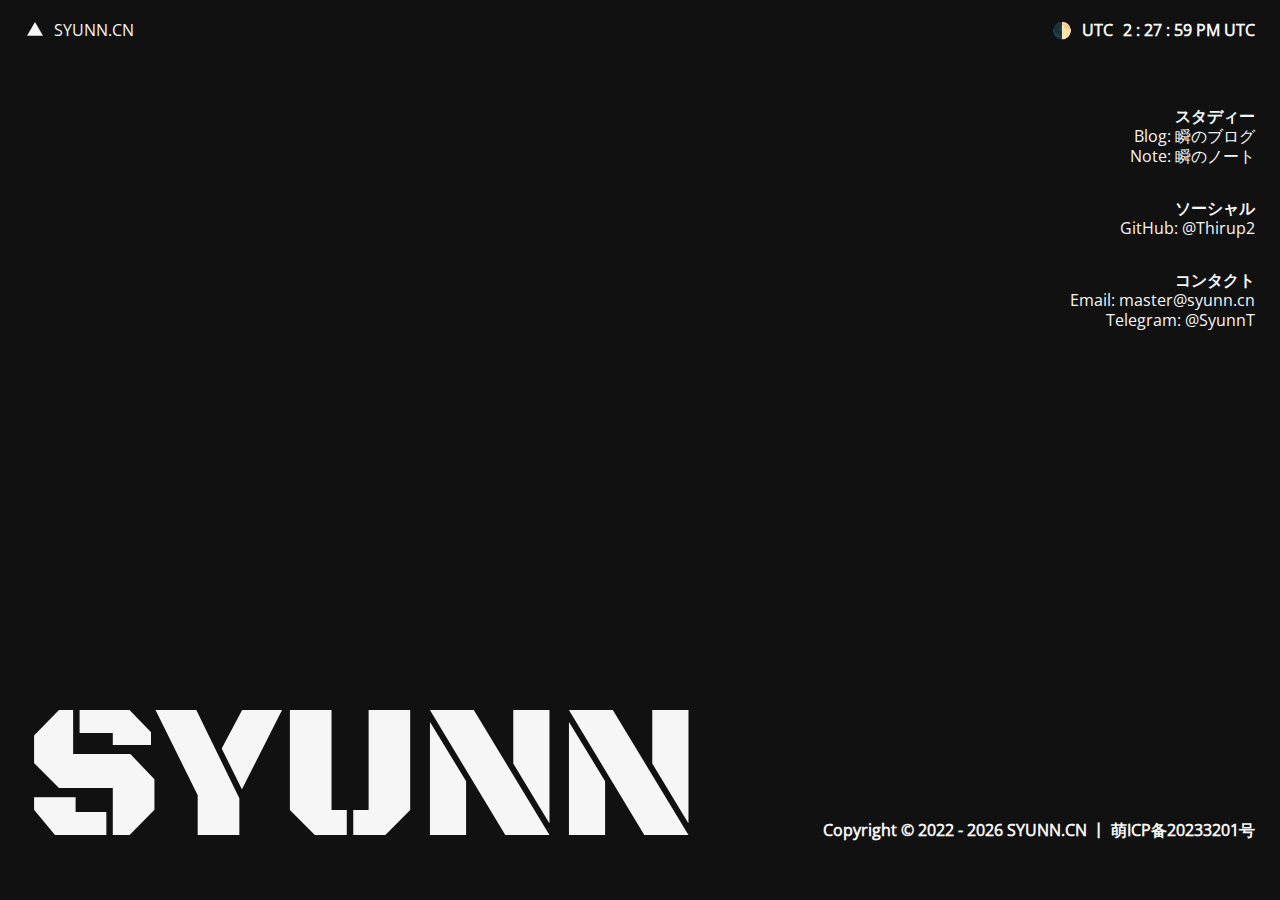
<file: index.html>
<!DOCTYPE html>
<html lang="en" style="--primary:#353535; --background:#fff;">

<head>
    <title>瞬のサイト</title>
    <meta http-equiv="Content-Type" content="text/html; charset=UTF-8">
    <meta name="viewport" content="width=device-width,initial-scale=1">
    <meta name="apple-mobile-web-app-capable" content="yes">
    <meta name="description" content="瞬的个人主页，可由此导航至博客、笔记等其他主要站点">
    <link rel="icon" href="img/logo/icon.png">
    <link rel="stylesheet" href="css/syunn.css">
    <script src="js/syunn.js"></script>
    <link href="css/syunn2.css" rel="stylesheet">
</head>

<body>
    <main>
        <div id="jazz">
            <div id="nbsp">
                <a id="logo" class="noselect" href="#">
                    <svg viewBox="0 0 16 14" width="16" height="14" xmlns="http://www.w3.org/2000/svg">
                        <polygon points="8,0 16,13.856 0,13.856"></polygon>
                    </svg>
                    <span id="domain">SYUNN.CN</span>
                </a>
            </div>
            <div id="about">
                <div id="where" class="noselect">
                    🌓
                    <div class="location"><script>document.write(new Intl.DateTimeFormat().resolvedOptions().timeZone) </script></div>
                    <div id="time"></div>
                </div>
                <div id="contact">
                    <p>
                        <span><strong>スタディー</strong></span>
                        <span>
                            <span>Blog: </span>
                            <a class="" href="https://blog.syunn.cn/" target="_blank" rel="noopener">瞬のブログ</a>
                        </span>
                        <span>
                            <span>Note: </span>
                            <a class="" href="https://note.syunn.cn/" target="_blank" rel="noopener">瞬のノート</a>
                        </span>
                    </p>
                    <p>
                        <span><strong>ソーシャル</strong></span>
                        <span>
                            <span>GitHub: </span>
                            <a class="" href="https://github.com/Thirup2" target="_blank" rel="noopener">@Thirup2</a>
                        </span>
                    </p>
                    <p>
                        <span><strong>コンタクト</strong></span>
                        <span>
                            <span>Email: </span>
                            <a class="" href="mailto:master@syunn.cn">master@syunn.cn</a>
                        </span>
                        <span>
                            <span>Telegram: </span>
                            <a class="" href="https://t.me/SyunnT">@SyunnT</a>
                        </span>
                    </p>
                </div>
            </div>
        </div>
        <div id="postrock">
            <div id="name">
                <a href="https://blog.syunn.cn/">SYUNN</a>
            </div>
            <div id="copyright">
                <strong>
                    Copyright © 2022 -
                    <script>document.write(new Date().getFullYear());</script>
                    SYUNN.CN
                    丨
                    <a href="https://icp.gov.moe/?keyword=20233201" target="_blank">
                        萌ICP备20233201号
                    </a>
                </strong>
            </div>
        </div>
    </main>
</body>

</html>
</file>
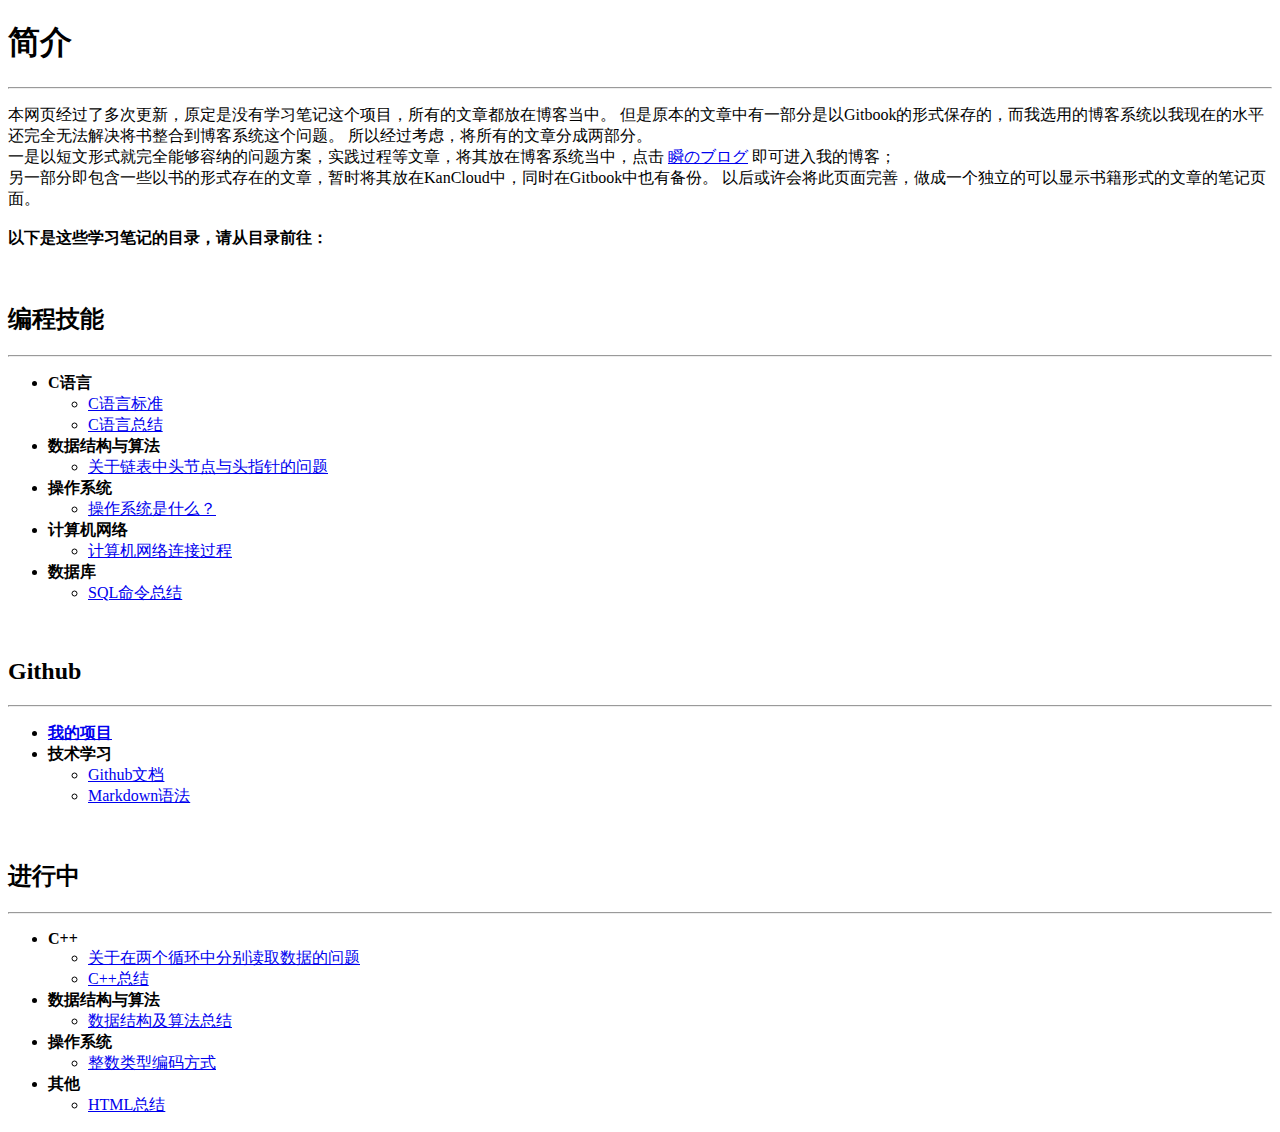
<file: Notes.html>
<!DOCTYPE html>
<html>
    <head>
        <title>瞬のノート</title>
    </head>
    <body>
        <h1>简介</h1>
        <hr>
        <p>
            本网页经过了多次更新，原定是没有学习笔记这个项目，所有的文章都放在博客当中。
            但是原本的文章中有一部分是以Gitbook的形式保存的，而我选用的博客系统以我现在的水平还完全无法解决将书整合到博客系统这个问题。
            所以经过考虑，将所有的文章分成两部分。<br>
            一是以短文形式就完全能够容纳的问题方案，实践过程等文章，将其放在博客系统当中，点击 <a href="https://syunn.cn/Blog">瞬のブログ</a> 即可进入我的博客；<br>
            另一部分即包含一些以书的形式存在的文章，暂时将其放在KanCloud中，同时在Gitbook中也有备份。
            以后或许会将此页面完善，做成一个独立的可以显示书籍形式的文章的笔记页面。<br>
            <br><b>以下是这些学习笔记的目录，请从目录前往：</b>
        </p>
        <br>
        <h2>编程技能</h2>
        <hr>
        <ul>
            <li><b>C语言</b></li>
            <ul>
                <li><a href="https://www.kancloud.cn/thirup/short/3047496">C语言标准</a></li>
                <li><a href="https://www.kancloud.cn/thirup/thirup/2781376">C语言总结</a></li>
            </ul>
            <li><b>数据结构与算法</b></li>
            <ul>
                <li><a href="https://www.kancloud.cn/thirup/short/3047500">关于链表中头节点与头指针的问题</a></li>
            </ul>
            <li><b>操作系统</b></li>
            <ul>
                <li><a href="https://www.kancloud.cn/thirup/short/3047503">操作系统是什么？</a></li>
            </ul>
            <li><b>计算机网络</b></li>
            <ul>
                <li><a href="https://www.kancloud.cn/thirup/thirup-how_network_works/2782573">计算机网络连接过程</a></li>
            </ul>
            <li><b>数据库</b></li>
            <ul>
                <li><a href="https://www.kancloud.cn/thirup/thirup-sql_orders/2782598">SQL命令总结</a></li>
            </ul>
        </ul>
        <br>
        <h2>Github</h2>
        <hr>
        <ul>
            <li><b><a href="https://github.com/Thirup2">我的项目</a></b></li>
            <li><b>技术学习</b></li>
            <ul>
                <li><a href="https://www.kancloud.cn/thirup/short/3047515">Github文档</a></li>
                <li><a href="https://www.kancloud.cn/thirup/short/3047516">Markdown语法</a></li>
            </ul>
        </ul>
        <br>
        <h2>进行中</h2>
        <hr>
        <ul>
            <li><b>C++</b></li>
            <ul>
                <li><a href="https://www.kancloud.cn/thirup/short/3047498">关于在两个循环中分别读取数据的问题</a></li>
                <li><a href="https://www.kancloud.cn/thirup/thirup-cpp_in_all/2781416">C++总结</a></li>
            </ul>
            <li><b>数据结构与算法</b></li>
            <ul>
                <li><a href="https://www.kancloud.cn/thirup/thirup-adt_in_all/2782484">数据结构及算法总结</a></li>
            </ul>
            <li><b>操作系统</b></li>
            <ul>
                <li><a href="https://www.kancloud.cn/thirup/short/3047502">整数类型编码方式</a></li>
            </ul>
            <li><b>其他</b></li>
            <ul>
                <li><a href="https://www.kancloud.cn/thirup/thirup-html/3037246">HTML总结</a></li>
            </ul>
        </ul>
    </body>
</html>
</file>
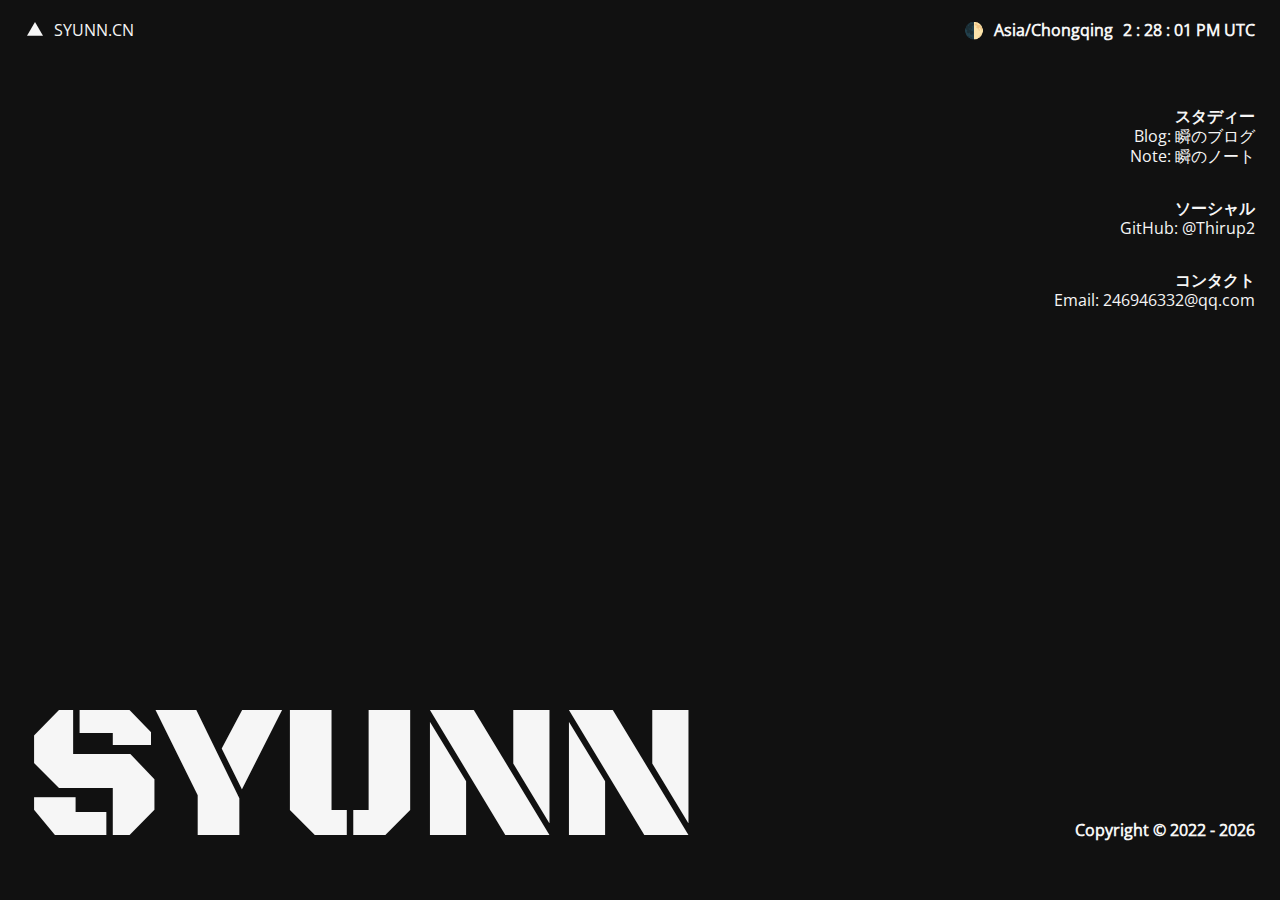
<file: PreviewIndex.html>
<!DOCTYPE html>
<html lang="en" style="--primary:#353535; --background:#fff;">

<head>
  <title>瞬のサイト</title>
  <meta http-equiv="Content-Type" content="text/html; charset=UTF-8">
  <meta name="viewport" content="width=device-width,initial-scale=1">
  <meta name="apple-mobile-web-app-capable" content="yes">
  <link rel="icon" href="logo/icon.png">
  <link rel="stylesheet" href="css/syunn.css">
  <script src="js/syunn.js"></script>
  <link href="css/syunn2.css" rel="stylesheet">
</head>

<body>
  <main>
    <div id="jazz">
      <div id="nbsp">
        <a id="logo" class="noselect" href="https://syunn.cn/">
          <svg viewBox="0 0 16 14" width="16" height="14" xmlns="http://www.w3.org/2000/svg">
            <polygon points="8,0 16,13.856 0,13.856"></polygon>
          </svg>
          <span id="domain">SYUNN.CN</span>
        </a>
      </div>
      <div id="about">
        <div id="where" class="noselect">
          🌓
          <div class="location">Asia/Chongqing</div>
          <div id="time">24 : 11 : 44 GMT+8</div>
        </div>
        <div id="contact">
          <p>
            <span><strong>スタディー</strong></span>
            <span>
                            <span>Blog: </span>
                            <a class="" href="PreviewBlog/Blog.html" target="_blank" rel="noopener">瞬のブログ</a>
                        </span>
            <span>
                            <span>Note: </span>
                            <a class="" href="PreviewNote/Note.html" target="_blank" rel="noopener">瞬のノート</a>
                        </span>
          </p>
          <p>
            <span><strong>ソーシャル</strong></span>
            <span>
                            <span>GitHub: </span>
                            <a class="" href="https://github.com/Thirup2" target="_blank" rel="noopener">@Thirup2</a>
                        </span>
          </p>
          <p>
            <span><strong>コンタクト</strong></span>
            <span>
                            <span>Email: </span>
                            <a class="" href="mailto:246946332@qq.com">246946332@qq.com</a>
                        </span>
          </p>
        </div>
      </div>
    </div>
    <div id="postrock">
      <div id="name">
        <a href="PreviewAbout/About.html">SYUNN</a>
      </div>
      <div id="copyright">
        <strong>
          Copyright © 2022 -
          <script>document.write(new Date().getFullYear());</script>
        </strong>
      </div>
    </div>
  </main>
</body>

</html>
</file>
<file: css/syunn.css>
html,
body {
  margin: 0;
  padding: 0;
  line-height: 1.25;
  font-size: 62.5%;
  color: var(--primary);
  background-color: var(--background);
  font-family: 'Open Sans', sans-serif;
    /*background-image: url("../img/94219701_p0.png");*/
    /*background-size: cover;*/
}

::-moz-selection {
  background: #bdd2b6;
}

::selection {
  background: #bdd2b6;
}

:root {
  --background: #fff;
  --primary: #353535;
  --light-grey: #f6f6f6;
  --pad: 0.7vw;
  --fast: 600ms;
  --ease: cubic-bezier(0.77, 0, 0.18, 1);
}

main {
  padding: 0 2.5rem;
  display: -webkit-box;
  display: -ms-flexbox;
  display: flex;
  height: 100vh;
  -webkit-box-orient: vertical;
  -webkit-box-direction: normal;
      -ms-flex-direction: column;
          flex-direction: column;
  -webkit-box-pack: justify;
      -ms-flex-pack: justify;
          justify-content: space-between;
}

a {
  color: var(--primary);
  text-decoration: none;
}

a:hover {
  color: #868686;
}

.noselect {
  -webkit-touch-callout: none;
  /* iOS Safari */
  -webkit-user-select: none;
  /* Safari */
  /* Konqueror HTML */
  -moz-user-select: none;
  /* Old versions of Firefox */
  -ms-user-select: none;
  /* Internet Explorer/Edge */
  user-select: none;
  /* Non-prefixed version, currently supported by Chrome, Edge, Opera and Firefox */
}

.flex-space-between {
  display: -webkit-box;
  display: -ms-flexbox;
  display: flex;
  -webkit-box-pack: justify;
      -ms-flex-pack: justify;
          justify-content: space-between;
}

.pt2 {
  padding-top: 2rem;
}

.td-underline {
  text-decoration: underline;
}

ul {
  margin: 0;
  -webkit-padding-start: 3rem;
          padding-inline-start: 3rem;
}

ul li {
  padding: 0.2rem 0;
}

#jazz {
  display: -webkit-box;
  display: -ms-flexbox;
  display: flex;
  -webkit-box-pack: justify;
      -ms-flex-pack: justify;
          justify-content: space-between;
  font-size: 1.6rem;
  padding-top: 2rem;
  padding-bottom: 10vh;
}

#jazz #logo {
  cursor: pointer;
}

#jazz #logo:hover {
  text-decoration: none;
}

#jazz #logo svg {
  padding: 0 0.2rem;
}

#jazz #logo svg polygon {
  fill: var(--primary);
}

#jazz #domain {
  padding: 0 0.5rem;
}

#jazz #about #where {
  display: -webkit-box;
  display: -ms-flexbox;
  display: flex;
  font-weight: bold;
  cursor: pointer;
}

#jazz #about #contact {
  display: -webkit-box;
  display: -ms-flexbox;
  display: flex;
  -webkit-box-orient: vertical;
  -webkit-box-direction: normal;
      -ms-flex-direction: column;
          flex-direction: column;
  -webkit-box-align: end;
      -ms-flex-align: end;
          align-items: flex-end;
  margin-top: 5rem;
}

#jazz #about #contact p {
  display: -webkit-box;
  display: -ms-flexbox;
  display: flex;
  -webkit-box-orient: vertical;
  -webkit-box-direction: normal;
      -ms-flex-direction: column;
          flex-direction: column;
  -webkit-box-align: end;
      -ms-flex-align: end;
          align-items: flex-end;
}

#where .location {
  padding: 0 1rem;
}

#postrock {
  display: -webkit-box;
  display: -ms-flexbox;
  display: flex;
  -webkit-box-pack: justify;
      -ms-flex-pack: justify;
          justify-content: space-between;
  -webkit-box-orient: horizontal;
  -webkit-box-direction: normal;
      -ms-flex-direction: row;
          flex-direction: row;
  -webkit-box-align: end;
      -ms-flex-align: end;
          align-items: flex-end;
  -webkit-box-flex: 1;
      -ms-flex-positive: 1;
          flex-grow: 1;
}

#postrock #name {
  /* OH 这该死的选择困难症 */
  /* font-family: 'Saira Stencil One', sans-serif;*/
   /*font-family: 'Russo One', sans-serif;*/
   /*font-family: 'Monoton', sans-serif;*/
  font-family: 'Black Ops One', sans-serif;
  font-size: 15vw;
   /*font-weight: bold;*/
   /*margin-bottom: 4rem;*/
}

#postrock #name a {
  text-decoration:none
}

#postrock #resume {
  font-size: 1.6rem;
  margin-bottom: 20vh;
}

#postrock #resume .chapter {
  display: -webkit-box;
  display: -ms-flexbox;
  display: flex;
  -webkit-box-pack: justify;
      -ms-flex-pack: justify;
          justify-content: space-between;
}

#postrock #resume .chapter .chapter-title {
  font-weight: bold;
  font-size: 2.4rem;
  padding: 2rem 0;
  width: 15vw;
  border-top: 1px solid var(--primary);
  height: -webkit-fit-content;
  height: -moz-fit-content;
  height: fit-content;
  cursor: pointer;
}

#postrock #resume .chapter .sections {
  width: 65vw;
}

#postrock #resume .chapter .sections .section {
  border-top: 1px solid var(--primary);
}

#postrock #resume .chapter .sections .section .title {
  font-weight: bold;
  padding: 2rem 0;
  cursor: pointer;
  display: -webkit-box;
  display: -ms-flexbox;
  display: flex;
  -webkit-box-pack: justify;
      -ms-flex-pack: justify;
          justify-content: space-between;
}

#postrock #resume .chapter .sections .section .title .where_when {
  width: 50%;
  display: -webkit-box;
  display: -ms-flexbox;
  display: flex;
  -webkit-box-pack: justify;
      -ms-flex-pack: justify;
          justify-content: space-between;
  -webkit-box-align: center;
      -ms-flex-align: center;
          align-items: center;
}

#postrock #resume .chapter .sections .section .title .where_when .where {
  visibility: hidden;
  opacity: 0.8;
}

#postrock #resume .chapter .sections .section .title .where_when .where.vis {
  visibility: visible;
}

#postrock #resume .chapter .sections .section .details {
  display: -webkit-box;
  display: -ms-flexbox;
  display: flex;
  -webkit-box-orient: vertical;
  -webkit-box-direction: normal;
      -ms-flex-direction: column;
          flex-direction: column;
  height: auto;
  max-height: 0;
  overflow: hidden;
  -webkit-transition: all var(--fast) var(--ease);
  transition: all var(--fast) var(--ease);
}

#postrock #resume .chapter .sections .section .details.vis {
  padding-bottom: 2rem;
  max-height: 24rem;
}

#postrock #copyright {
  font-size: 1.6rem;
  margin-bottom: 6rem;
}

#postrock #copyright #icp {
  margin-bottom: -0.4rem;
  margin-right: 0.5rem;
}

@media screen and (max-width: 1024px) {
  #jazz {
    padding-bottom: 10vh;
  }
  #postrock {
    -webkit-box-orient: vertical;
    -webkit-box-direction: normal;
        -ms-flex-direction: column;
            flex-direction: column;
    -webkit-box-align: start;
        -ms-flex-align: start;
            align-items: flex-start;
    margin-bottom: 0;
  }
  #postrock #name {
    font-size: 22vw;
    margin-bottom: 2rem;
  }
  #postrock #resume {
    width: calc(100vw - 5rem);
    padding: 0;
  }
  #postrock #resume .chapter .chapter-title {
    width: 25vw;
  }
  #postrock #resume .chapter .sections {
    width: 75vw;
  }
  #postrock #copyright {
    margin-bottom: 2rem;
  }
}

@media screen and (max-width: 600px) {
  main {
    padding: 0 1rem;
  }
  #postrock {
    -webkit-box-pack: end;
        -ms-flex-pack: end;
            justify-content: flex-end;
    -webkit-box-orient: vertical;
    -webkit-box-direction: normal;
        -ms-flex-direction: column;
            flex-direction: column;
    -webkit-box-align: start;
        -ms-flex-align: start;
            align-items: flex-start;
    margin-bottom: 0;
  }
  #postrock #name {
    font-size: 22vw;
    margin-bottom: 2rem;
  }
  #postrock #resume {
    width: calc(100vw - 2rem);
    margin-bottom: 10vh;
  }
  #postrock #resume .chapter .chapter-title {
    -webkit-writing-mode: vertical-lr;
        -ms-writing-mode: tb-lr;
            writing-mode: vertical-lr;
    width: -webkit-fit-content;
    width: -moz-fit-content;
    width: fit-content;
    padding-right: 1rem;
  }
  #postrock #resume .chapter .sections {
    width: 90vw;
  }
  #postrock #copyright {
    margin-bottom: 2rem;
    font-size: 1.3rem;
  }
}

@media screen and (max-width: 480px) {
  #jazz {
    padding-bottom: 10vh;
  }
  #jazz #domain {
    display: none;
  }
  #jazz #contact {
    font-size: 1.4rem;
  }
  #postrock #name {
    font-size: 20vw;
    margin-bottom: 2rem;
  }
  #postrock #resume {
    padding: 0;
    margin-bottom: 2rem;
    font-size: 1.4rem;
  }
  #postrock #resume .chapter .chapter-title {
    font-size: 2rem;
  }
  #postrock #resume .where_when {
    -webkit-box-orient: horizontal;
    -webkit-box-direction: reverse;
        -ms-flex-direction: row-reverse;
            flex-direction: row-reverse;
  }
  #postrock #resume .where_when .where {
    display: none;
  }
}

#postrock #name :hover{
  color: var(--primary);
  animation: uk-text-shadow-glitch .65s cubic-bezier(1,-1.91,0,2.79) 0s infinite normal both running;
}
@keyframes uk-text-shadow-glitch {
  0% {
      text-shadow: none
  }
  25% {
      text-shadow: -2px -2px 0 #ff004f,2px 2px 0 #00f7ef
  }
  50% {
      text-shadow: 2px -2px 0 #ff004f,-2px 2px 0 #00f7ef
  }
  75% {
      text-shadow: -2px 2px 0 #ff004f,2px -2px 0 #00f7ef
  }
  100% {
      text-shadow: 2px 2px 0 #ff004f,-2px -2px 0 #00f7ef
  }
}
@keyframes uk-flicker {
  0% {
      opacity: 0
  }
  10% {
      opacity: .6;
      transform: scale(.8)
  }
  20% {
      opacity: 0
  }
  40% {
      opacity: 1
  }
  50% {
      opacity: .2;
      transform: scale(1.1)
  }
  100% {
      opacity: 1;
      transform: scale(1)
  }
};
</file>
<file: css/syunn2.css>
/* cyrillic-ext */
@font-face {
  font-family: 'Black Ops One';
  font-style: normal;
  font-weight: 400;
  font-display: swap;
  src: url(../fonts/cyrillic-ext.woff2) format('woff2');
  unicode-range: U+0460-052F, U+1C80-1C88, U+20B4, U+2DE0-2DFF, U+A640-A69F, U+FE2E-FE2F;
}
/* vietnamese */
@font-face {
  font-family: 'Black Ops One';
  font-style: normal;
  font-weight: 400;
  font-display: swap;
  src: url(../fonts/vietnamese.woff2) format('woff2');
  unicode-range: U+0102-0103, U+0110-0111, U+0128-0129, U+0168-0169, U+01A0-01A1, U+01AF-01B0, U+1EA0-1EF9, U+20AB;
}
/* latin-ext */
@font-face {
  font-family: 'Black Ops One';
  font-style: normal;
  font-weight: 400;
  font-display: swap;
  src: url(../fonts/latin-ext.woff2) format('woff2');
  unicode-range: U+0100-024F, U+0259, U+1E00-1EFF, U+2020, U+20A0-20AB, U+20AD-20CF, U+2113, U+2C60-2C7F, U+A720-A7FF;
}
/* latin */
@font-face {
  font-family: 'Black Ops One';
  font-style: normal;
  font-weight: 400;
  font-display: swap;
  src: url(../fonts/latin.woff2) format('woff2');
  unicode-range: U+0000-00FF, U+0131, U+0152-0153, U+02BB-02BC, U+02C6, U+02DA, U+02DC, U+2000-206F, U+2074, U+20AC, U+2122, U+2191, U+2193, U+2212, U+2215, U+FEFF, U+FFFD;
}
/* cyrillic-ext */
@font-face {
  font-family: 'Open Sans';
  font-style: normal;
  font-weight: 400;
  font-stretch: 100%;
  font-display: swap;
  src: url(../fonts/cyrillic-ext2.woff2) format('woff2');
  unicode-range: U+0460-052F, U+1C80-1C88, U+20B4, U+2DE0-2DFF, U+A640-A69F, U+FE2E-FE2F;
}
/* cyrillic */
@font-face {
  font-family: 'Open Sans';
  font-style: normal;
  font-weight: 400;
  font-stretch: 100%;
  font-display: swap;
  src: url(../fonts/cyrillic.woff2) format('woff2');
  unicode-range: U+0301, U+0400-045F, U+0490-0491, U+04B0-04B1, U+2116;
}
/* greek-ext */
@font-face {
  font-family: 'Open Sans';
  font-style: normal;
  font-weight: 400;
  font-stretch: 100%;
  font-display: swap;
  src: url(../fonts/greek-ext.woff2) format('woff2');
  unicode-range: U+1F00-1FFF;
}
/* greek */
@font-face {
  font-family: 'Open Sans';
  font-style: normal;
  font-weight: 400;
  font-stretch: 100%;
  font-display: swap;
  src: url(../fonts/greek.woff2) format('woff2');
  unicode-range: U+0370-03FF;
}
/* hebrew */
@font-face {
  font-family: 'Open Sans';
  font-style: normal;
  font-weight: 400;
  font-stretch: 100%;
  font-display: swap;
  src: url(../fonts/hebrew.woff2) format('woff2');
  unicode-range: U+0590-05FF, U+200C-2010, U+20AA, U+25CC, U+FB1D-FB4F;
}
/* vietnamese */
@font-face {
  font-family: 'Open Sans';
  font-style: normal;
  font-weight: 400;
  font-stretch: 100%;
  font-display: swap;
  src: url(../fonts/vietnamese2.woff2) format('woff2');
  unicode-range: U+0102-0103, U+0110-0111, U+0128-0129, U+0168-0169, U+01A0-01A1, U+01AF-01B0, U+1EA0-1EF9, U+20AB;
}
/* latin-ext */
@font-face {
  font-family: 'Open Sans';
  font-style: normal;
  font-weight: 400;
  font-stretch: 100%;
  font-display: swap;
  src: url(../fonts/latin-ext2.woff2) format('woff2');
  unicode-range: U+0100-024F, U+0259, U+1E00-1EFF, U+2020, U+20A0-20AB, U+20AD-20CF, U+2113, U+2C60-2C7F, U+A720-A7FF;
}
/* latin */
@font-face {
  font-family: 'Open Sans';
  font-style: normal;
  font-weight: 400;
  font-stretch: 100%;
  font-display: swap;
  src: url(../fonts/latin2.woff2) format('woff2');
  unicode-range: U+0000-00FF, U+0131, U+0152-0153, U+02BB-02BC, U+02C6, U+02DA, U+02DC, U+2000-206F, U+2074, U+20AC, U+2122, U+2191, U+2193, U+2212, U+2215, U+FEFF, U+FFFD;
}
</file>
